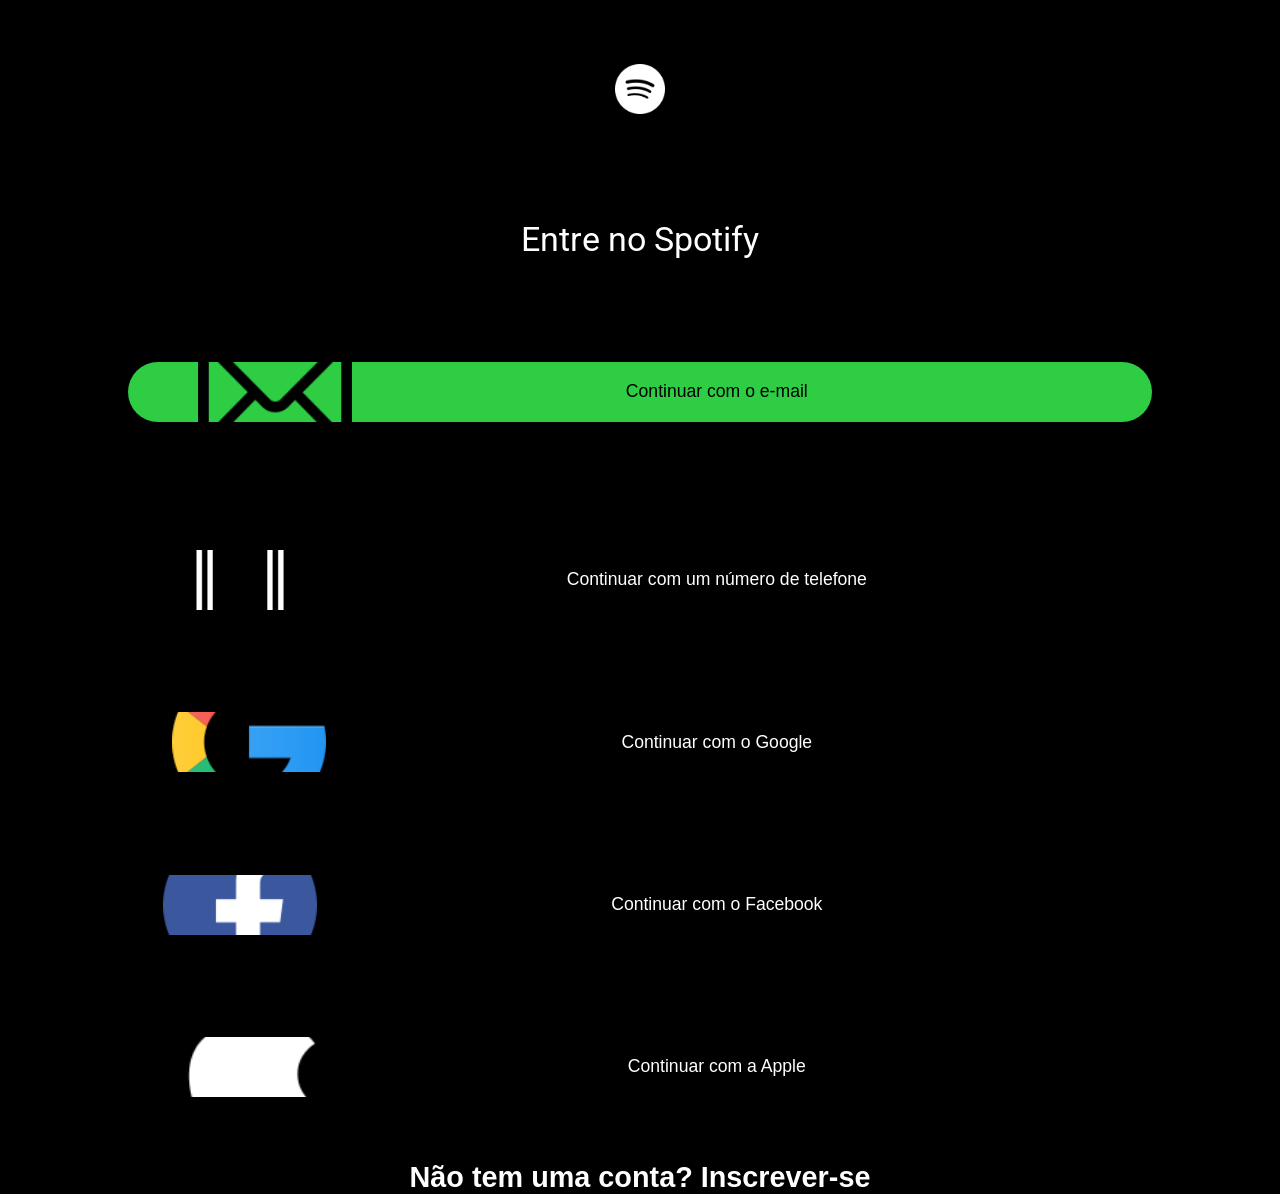
<file: index.html>
<!DOCTYPE html>
<html lang="pt-br">
<head>
    <meta charset="UTF-8">
    <meta name="viewport" content="width=device-width, initial-scale=1.0">
    <title>Spotify - login</title>
    <link rel="stylesheet" href="./css/index.css">
</head>
<body>
    <main>
        <center>
            <img src="./img/287645_spotify_icon.png" alt="logo spotify" width="50px">
        </center>
        <h1> <div class="bt-login" id="bt-google"></div></h1>
        <h2>Entre no Spotify</h2>
        <form action="#">
            <button class="inpt" id="bt-email">Continuar com o e-mail</button>
            <button class="inpt" id="bt-celular">Continuar com um número de telefone</button>
            <button class="inpt" id="bt-google">Continuar com o Google</button>
            <button class="inpt" id="bt-facebook">Continuar com o Facebook</button>
            <button class="inpt" id="bt-apple">Continuar com a Apple</button>
        </form>
        <p id="dont">Não tem uma conta? <a href="#">Inscrever-se</a></p>
    </main>
</body>
</html>
</file>
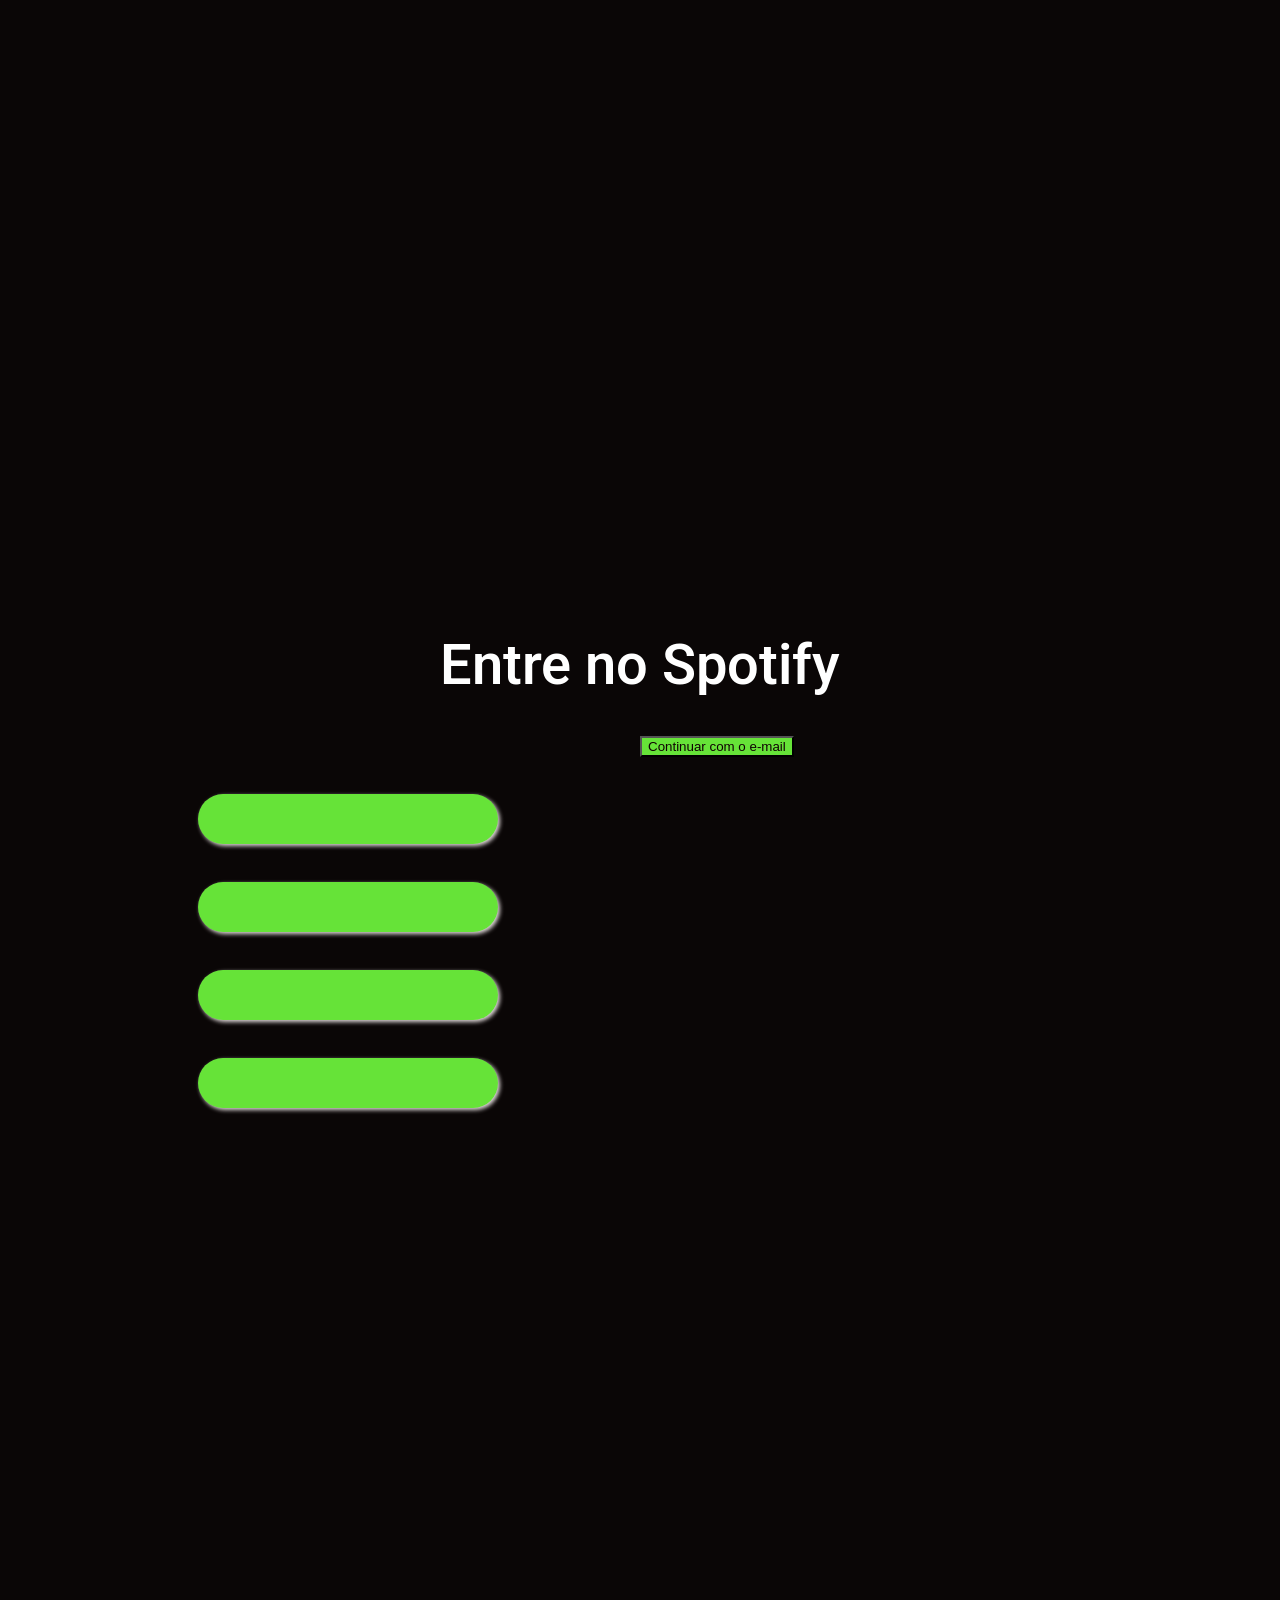
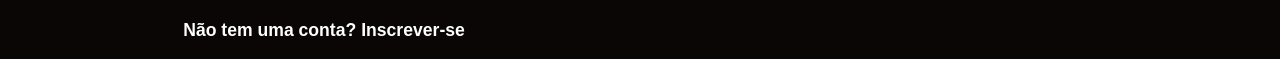
<file: trabalho login/index.html>
<!DOCTYPE html>
<html lang="pt-br">
<head>
    <meta charset="UTF-8">
    <meta name="viewport" content="width=device-width, initial-scale=1.0">
    <title>Login - Spotify</title>
    <link rel="stylesheet" href="css/index.css">
</head>
<body>
    <main>
        <h1>Entre no Spotify</h1>
        <button class="inpt" id="bt-login">Continuar com o e-mail</button>
     <p id="dont">Não tem uma conta? <a href="#">Inscrever-se</a></p>
     <div class="bt-login" id="bt-continuar com número"></div>
    <div class="bt-login" id="bt-google"></div>
    <div class="bt-login" id="bt-facebook"></div>
    <div class="bt-login" id="bt-apple"></div>
    </main>
</body>
</html>
</file>
<file: css/index.css>
@import url('https://fonts.googleapis.com/css2?family=Roboto:ital,wght@0,100..900;1,100..900&display=swap');
*{   
    background-repeat: no-repeat;
    background-color: #000000;
    margin: 0;
    padding: 0;
    box-sizing: border-box;
}
main{
    width: 100%;
    height: 100vh;
    background-color: #000000;
   
}
main img{
    margin-top: 5%;
}
main h1{
    background-repeat: no-repeat;
    background-size: 70%;
    background-position-x: center;
    background-position-y: center;
    background: no-repeat;
}
main h2{
    font-family: "Roboto", serif;
    font-weight: 400;
    font-size: 2.1em;
    text-align: center;
    color: #ffffff;
    margin-top: 5%;
}

.inpt{
    width: 80%;
    height: 60px;
    float: left;
    margin-left: 10%;
    border-radius: 30px;
    outline: none;
    border: 0;
    margin-top: 5%;
    text-indent: 15%;
    font-family: Arial, "Helvetica Neue", Helvetica, sans-serif;
    font-size: 1.1em;
}

#dont{
    background-color: #000000;
    width: 100%;
    float: left;
    text-align: center;
    font-family: Arial, Helvetica, sans-serif;
    font-size: 1.8em;
    color: #ffffff;
    font-weight: bold;
    margin-top: 5%;
}
#dont a{
    text-decoration: none;
    color: #ffffff;
    font-weight: bolder;
}
#bt-email{
    background: url('../img/email_icon.png');
    background-size: 15%;
    margin-top: 8%;
    background-repeat: no-repeat;
    background-color: #2ecd43;
    color: #000000;
    background-position-x: 8%;
    background-position-y: center;
}
#bt-celular{
    background: url('../img/icon_celular.png');
    background-size: 17%;
    margin-top: 10%;
    background-repeat: no-repeat;
    background-color: #000000; 
    color: #ffffff;
    background-position-x: 3%;
    background-position-y: center;   
}
#bt-google{
    background: url('../img/google_icon.png');
    background-size: 15%;
    margin-top: 8%;
    background-repeat: no-repeat;
    background-color: #000000;
    color: #ffffff;
    background-position-x: 5%;
    background-position-y: center;

}
#bt-facebook{
    background: url('../img/facebook_icon.png');
    background-size: 15%;
    margin-top: 8%;
    background-repeat: no-repeat;
    background-color: #000000;
    color: #ffffff;
    background-position-x: 4%;
    background-position-y: center;
}
#bt-apple{
    background: url('../img/104490_apple_icon.png');
    background-size: 18%;
    margin-top: 8%;
    background-repeat: no-repeat;
    background-color: #000000;
    color: #ffffff;
    background-position-x: 4%;
    background-position-y: center;
}
</file>
<file: trabalho login/css/index.css>
@import url('https://fonts.googleapis.com/css2?family=Roboto:ital,wght@0,100..900;1,100..900&display=swap');
*{
    background-color: #0a0606;
}
main h1{
    font-family: "Roboto", serif;
    font-weight: 550;
    font-size: 3.5em;
    text-align: center;
    color: #ffffff;
    margin-top: 50%;
}
#bt-login{
    text-indent: 0 !important;
    background: #66e338 !important;
    color: #100203;
}
#dont{
    width: 50%;
    float: left;
    text-align: center;
    font-family: Arial, Helvetica, sans-serif;
    font-size: 1.1em;
    color: #ffffff;
    font-weight: bold;
    margin-top: 70%;
}
#dont a{
    text-decoration: none;
    color: #ffffff;
    font-weight: bolder;
}
.bt-login{
    width: 300px;
    height: 50px;
    float: center;
    margin-left: 15%;
    border-radius: 50px;
    margin-top: 3%;
    box-shadow: 2px 2px 4px #e3dcdc;
    background: #66e338 
}
</file>
